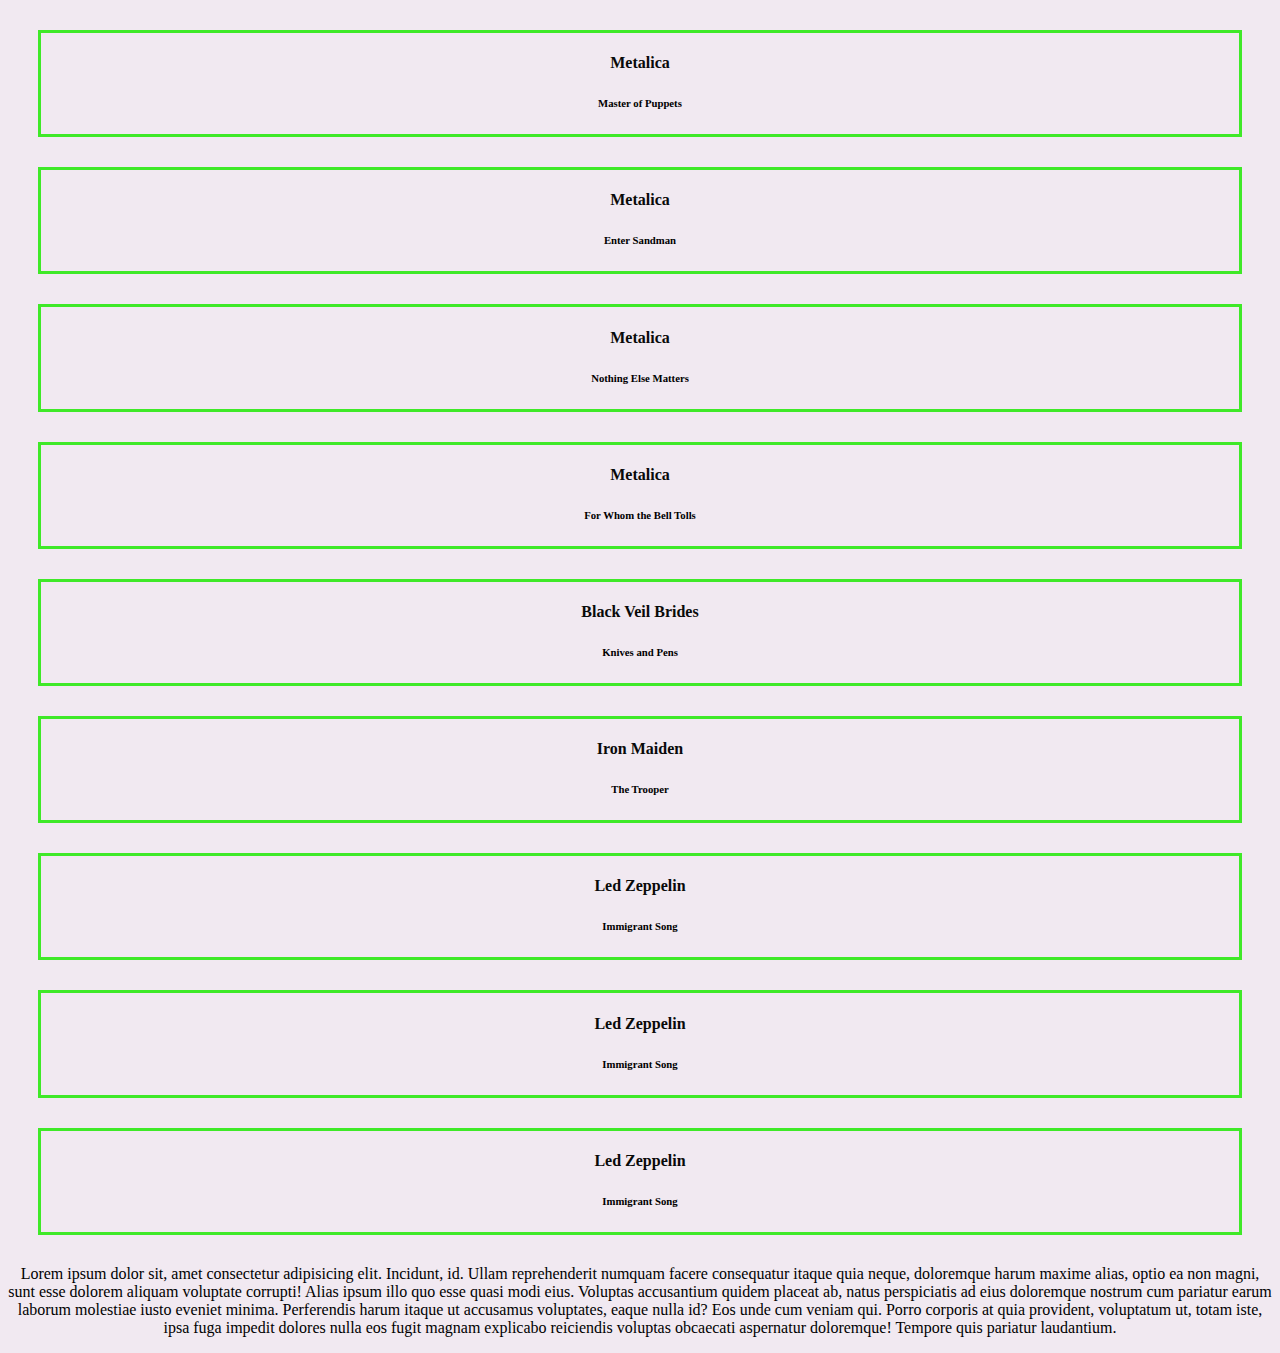
<file: index.html>
<!DOCTYPE html>
<html lang="en">
<head>
    <meta charset="UTF-8">
    <meta name="viewport" content="width=device-width, initial-scale=1.0">
    <title>Git</title>
    <link rel="stylesheet" href="style.css">

</head>
<body>
<center>
    <div>
        <h4>Metalica</h4>
        <h6>Master of Puppets</h6>
    </div>

    <div>
        <h4>Metalica</h4>
        <h6>Enter Sandman</h6>
    </div>

    <div>
        <h4>Metalica</h4>
        <h6>Nothing Else Matters</h6>
    </div>

    <div>
        <h4>Metalica</h4>
        <h6>For Whom the Bell Tolls</h6>
    </div>

    <div>
        <h4>Black Veil Brides</h4>
        <h6>Knives and Pens</h6>
    </div>

    <div>
        <h4>Iron Maiden</h4>
        <h6>The Trooper</h6>
    </div>

    <div>
        <h4>Led Zeppelin</h4>
        <h6>Immigrant Song</h6>
    </div>

    <div>
        <h4>Led Zeppelin</h4>
        <h6>Immigrant Song</h6>
    </div>

    <div>
        <h4>Led Zeppelin</h4>
        <h6>Immigrant Song</h6>
    </div>

    <p>Lorem ipsum dolor sit, amet consectetur adipisicing elit. Incidunt, id. Ullam reprehenderit numquam facere consequatur itaque quia neque, doloremque harum maxime alias, optio ea non magni, sunt esse dolorem aliquam voluptate corrupti! Alias ipsum illo quo esse quasi modi eius. Voluptas accusantium quidem placeat ab, natus perspiciatis ad eius doloremque nostrum cum pariatur earum laborum molestiae iusto eveniet minima. Perferendis harum itaque ut accusamus voluptates, eaque nulla id? Eos unde cum veniam qui. Porro corporis at quia provident, voluptatum ut, totam iste, ipsa fuga impedit dolores nulla eos fugit magnam explicabo reiciendis voluptas obcaecati aspernatur doloremque! Tempore quis pariatur laudantium.</p>


</center>
    
</body>
</html>
</file>
<file: style.css>
body {
    background-color: rgb(241, 233, 241);
}

h4 {
    color: rgb(9, 10, 9);
}

div {
    border: 3px rgb(63, 233, 40) solid;
    margin: 30px;
}
</file>
